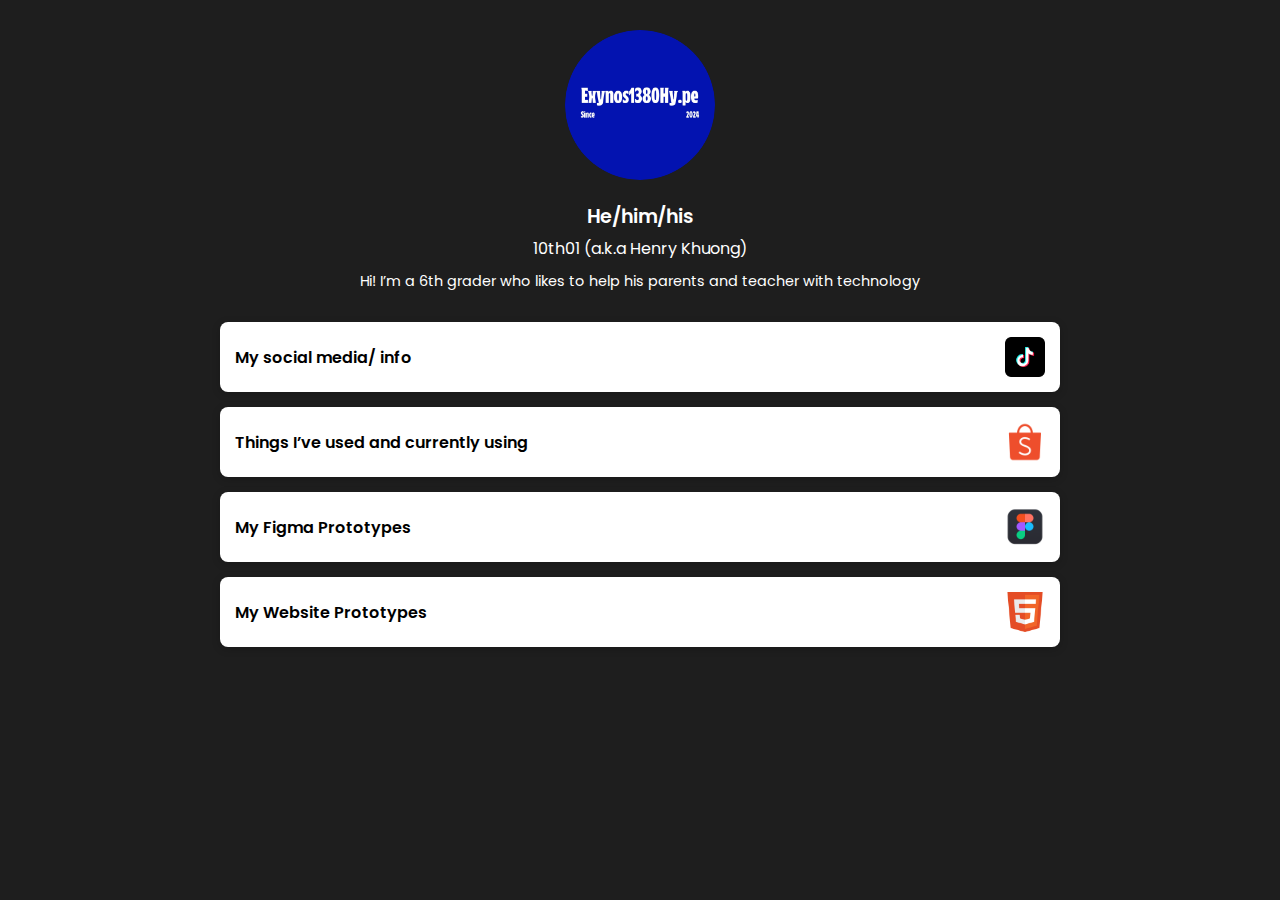
<file: index.html>
<!DOCTYPE html>
<html lang="en">
<head>
    <meta charset="UTF-8">
    <meta name="viewport" content="width=device-width, initial-scale=1.0">
    <title>10th01's About</title>
    <!-- Google Poppins Font -->
    <link href="https://fonts.googleapis.com/css2?family=Poppins:wght@400;600&display=swap" rel="stylesheet">
    <style>
        /* General Reset */
        * {
            margin: 0;
            padding: 0;
            box-sizing: border-box;
        }

        /* General styles */
        body {
            font-family: 'Poppins', sans-serif;
            background-color: #1E1E1E;
            color: #FFFFFF;
            margin: 0;
            padding: 0;
        }

        /* Container */
        .container {
            max-width: 900px;
            margin: 0 auto;
            text-align: center;
            padding: 30px;
        }

        /* Profile Section */
        .profile {
            margin-bottom: 30px;
        }

        .profile img {
            width: 150px;
            height: 150px;
            border-radius: 50%;
            margin-bottom: 15px;
        }

        .profile h1 {
            font-size: 1.2rem;
            font-weight: 600;
        }

        .profile h2 {
            font-size: 1rem;
            font-weight: 400;
            margin-top: 5px;
        }

        .profile p {
            font-size: 0.9rem;
            margin-top: 10px;
        }

        /* Information Cards */
        .card {
            display: flex;
            justify-content: space-between;
            align-items: center;
            background-color: #FFFFFF;
            color: #000000;
            border-radius: 8px;
            margin: 15px 0;
            padding: 15px;
            box-shadow: 0px 2px 8px rgba(0, 0, 0, 0.2);
            text-decoration: none;
            transition: transform 0.3s ease;
        }

        .card:hover {
            transform: scale(1.05);
        }

        .card h3 {
            font-size: 1rem;
            font-weight: 600;
        }

        .card img {
            width: 40px;
            height: 40px;
        }

        /* Box with Stroke */
        .logo-box {
            display: inline-block;
            margin: 20px 10px;
            border: 2px solid #000000;
            padding: 10px;
            color: #FFFFFF;
            font-size: 0.9rem;
            text-decoration: none;
            transition: background-color 0.3s ease;
        }

        .logo-box:hover {
            background-color: #333333;
        }
    </style>
</head>
<body>
    <!-- Main Container -->
    <div class="container">
        <!-- Profile Section -->
        <div class="profile">
            <!-- Profile Image -->
            <img src="./avatar_current.png" alt="Profile Image">
            <h1>He/him/his</h1>
            <h2>10th01 (a.k.a Henry Khuong)</h2>
            <p>Hi! I’m a 6th grader who likes to help his parents and teacher with technology</p>
        </div>

        <!-- Cards Section -->
        <a href="./social_media/social_media_main.html" target="_blank" class="card">
            <h3>My social media/ info</h3>
            <img src="./social_media/social_media_main.png" alt="Shopee Logo">
        </a>
        <a href="./shopee/shopee_link.html" target="_blank" class="card">
            <h3>Things I’ve used and currently using</h3>
            <img src="./shopee/shopee_logo.png" alt="Shopee Logo">
        </a>

        <a href="./figma/figma_proto.html" target="_blank" class="card">
            <h3>My Figma Prototypes</h3>
            <img src="./figma/figma_logo.png" alt="Figma Logo">
        </a>

        <a href="./websites/websites_proto.html" target="_blank" class="card">
            <h3>My Website Prototypes</h3>
            <img src="./websites/html5_logo.png" alt="WordPress Logo">
        </a>

    </div>
</body>
</html>
</file>
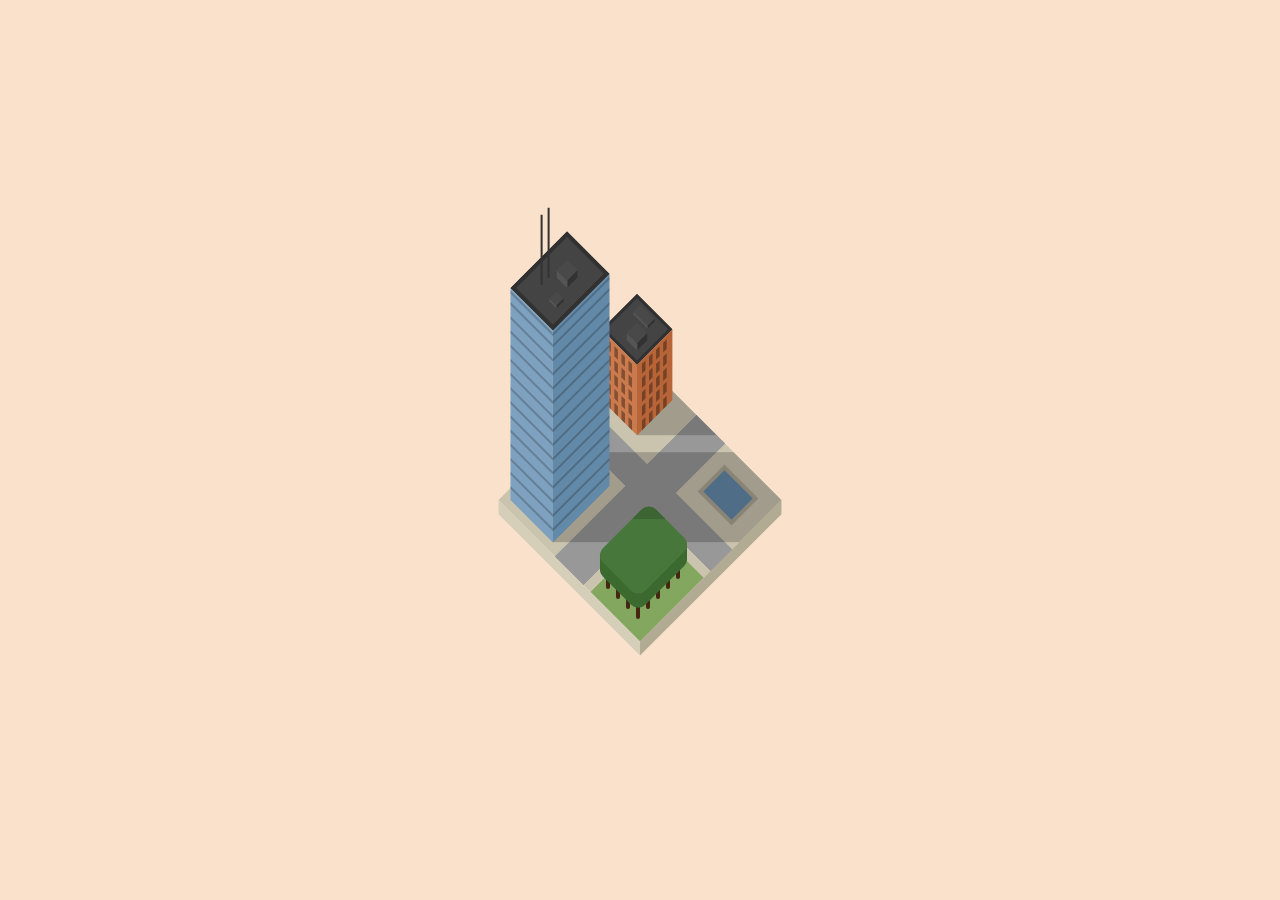
<file: CSSDamp/index.html>
<html><head><link rel="stylesheet" type="text/css" href="mystyle.css"></head><body>  <div class='highscraper'>    <div class='wall-one'>      <div></div>    </div>    <div class='wall-two'>      <div></div>    </div>    <div class='roof'>      <div>        <div></div>        <div></div>      </div>      <div>        <div></div>        <div></div>      </div>      <div></div>    </div>  </div>  <div class='brickhouse'>    <div class='wall-one'>      <div></div>    </div>    <div class='wall-two'>      <div></div>    </div>    <div class='roof'>      <div>        <div></div>        <div></div>      </div>      <div>        <div></div>        <div></div>      </div>    </div>  </div>  <div class='leaves'>    <div></div>  </div>  <div class='wood'></div>  <div class='ground-cropped'>    <div class='shadow-brickhouse'></div>    <div class='shadow-highscraper'></div>    <div class='car-one red'></div>    <div class='car-one blue'></div>    <div class='car-two black'></div>  </div>  <div class='water'></div>  <div class='fontain'>    <div></div>  </div>  <div class='water-drops'>    <div></div>    <div></div>    <div></div>    <div></div>  </div>  <div class='road'></div>    <div class='road'></div>    <div class='road'></div>    <div class='road'></div>  <div class='ground'>    <div></div>    <div></div>    <div></div>    <div></div>  </div></body></html>
</file>
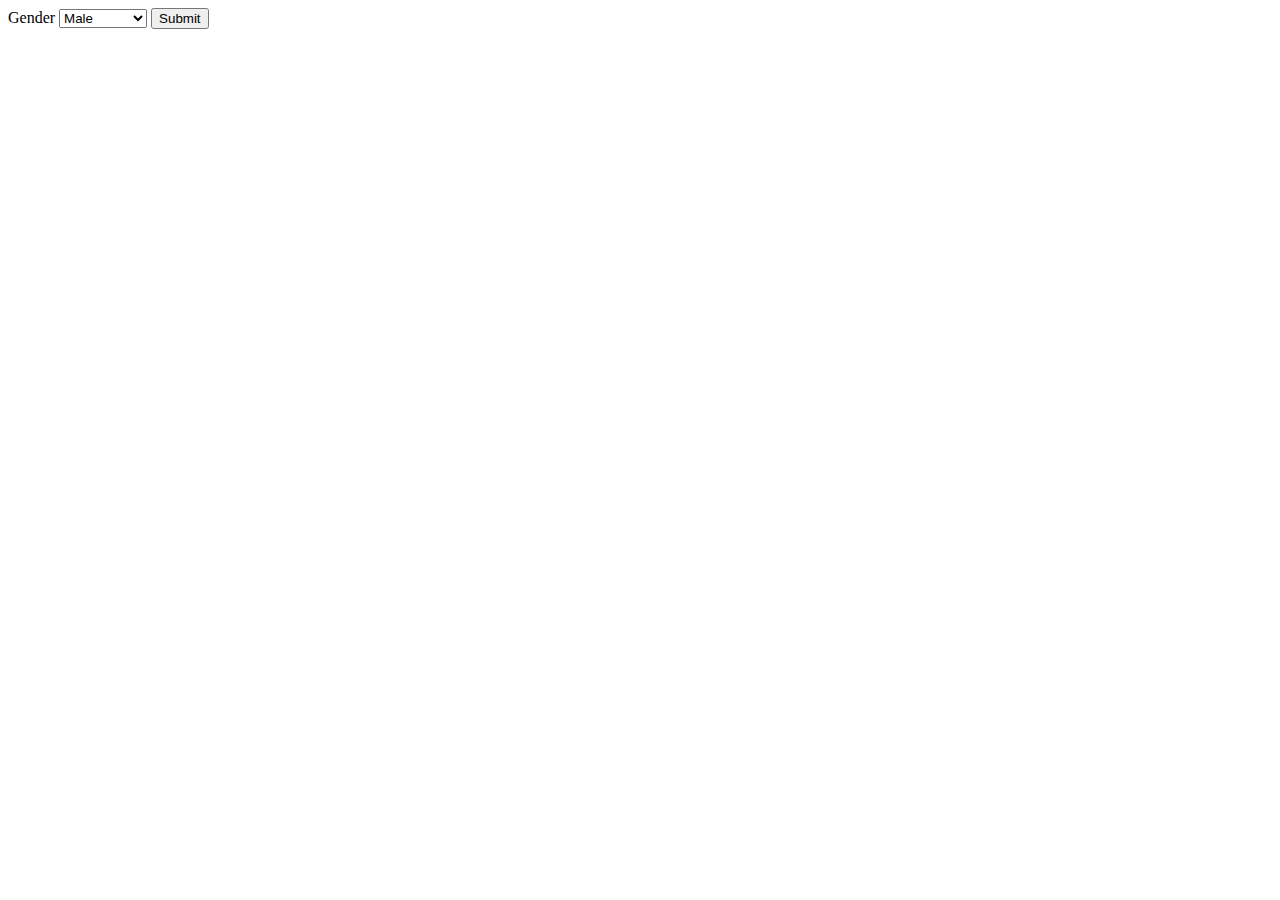
<file: Test.html>
<!DOCTYPE html>
<html lang="en">
    <head>
        <meta charset="UTF-8">
        <meta name="viewport" content="width=device-width, length=device-length"
    </head>
    <body>
        <div>
            <label for="">Gender</label>
        <select name="" id="">
            <option value="">Male</option>"
            <option value="">Female</option>"
            <option value="">Gay</option>"
            <option value="">Non-binary</option>"
            <option value="">Trans</option>"
            <option value="">Lesbian</option>"
            <option value="">Bisexual</option>"
        </select>
        <button>Submit</button>
        </div>
    </body>
</html>
</file>
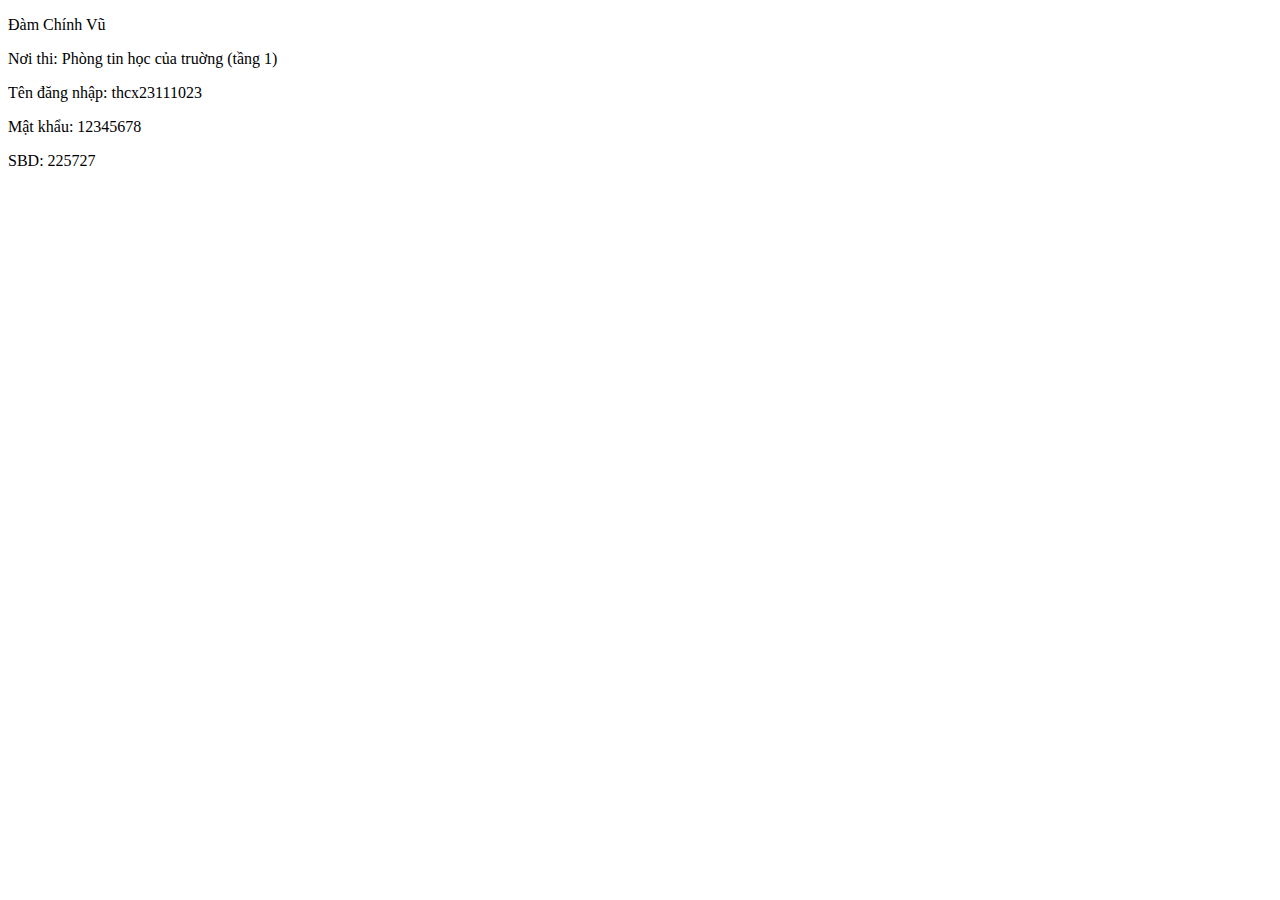
<file: Class Stuf/Dam Chinh Vu.html>
<!DOCTYPE html>
<html>
<head>
<title>Vũ 5A2</title>
</head>
<body>

<p>Đàm Chính Vũ</p>
<p>Nơi thi: Phòng tin học của truờng (tầng 1)</p>
<p>Tên đăng nhập: thcx23111023</p>
<p>Mật khẩu: 12345678</p>
<p>SBD: 225727</p>

</body>
</html>
</file>
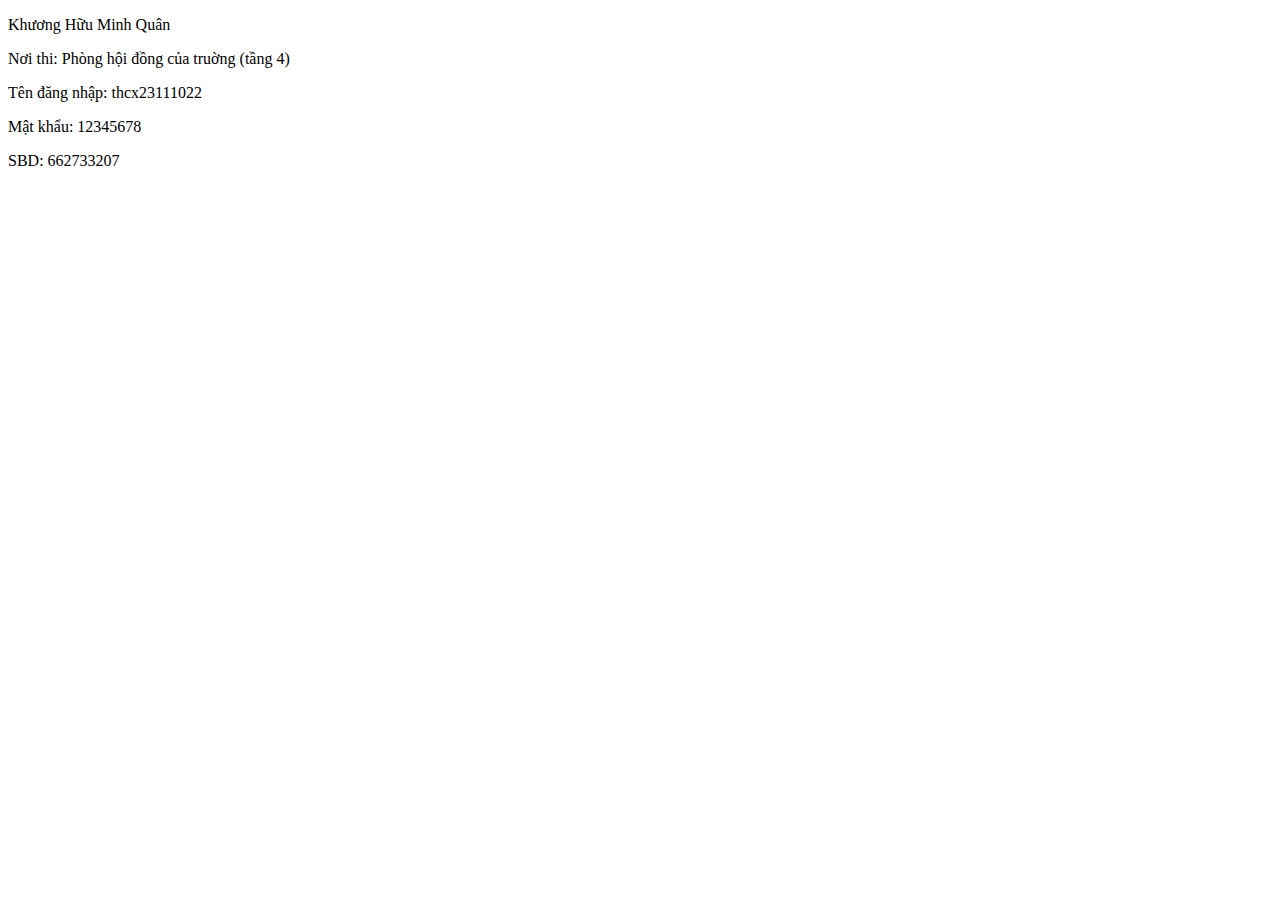
<file: Class Stuf/Khuong Huu Minh Quan.html>
<!DOCTYPE html>
<html>
<head>
<title>Quân 5A2</title>
</head>
<body>

<p>Khương Hữu Minh Quân</p>
<p>Nơi thi: Phòng hội đồng của truờng (tầng 4)</p>
<p>Tên đăng nhập: thcx23111022</p>
<p>Mật khẩu: 12345678</p>
<p>SBD: 662733207</p>

</body>
</html>
</file>
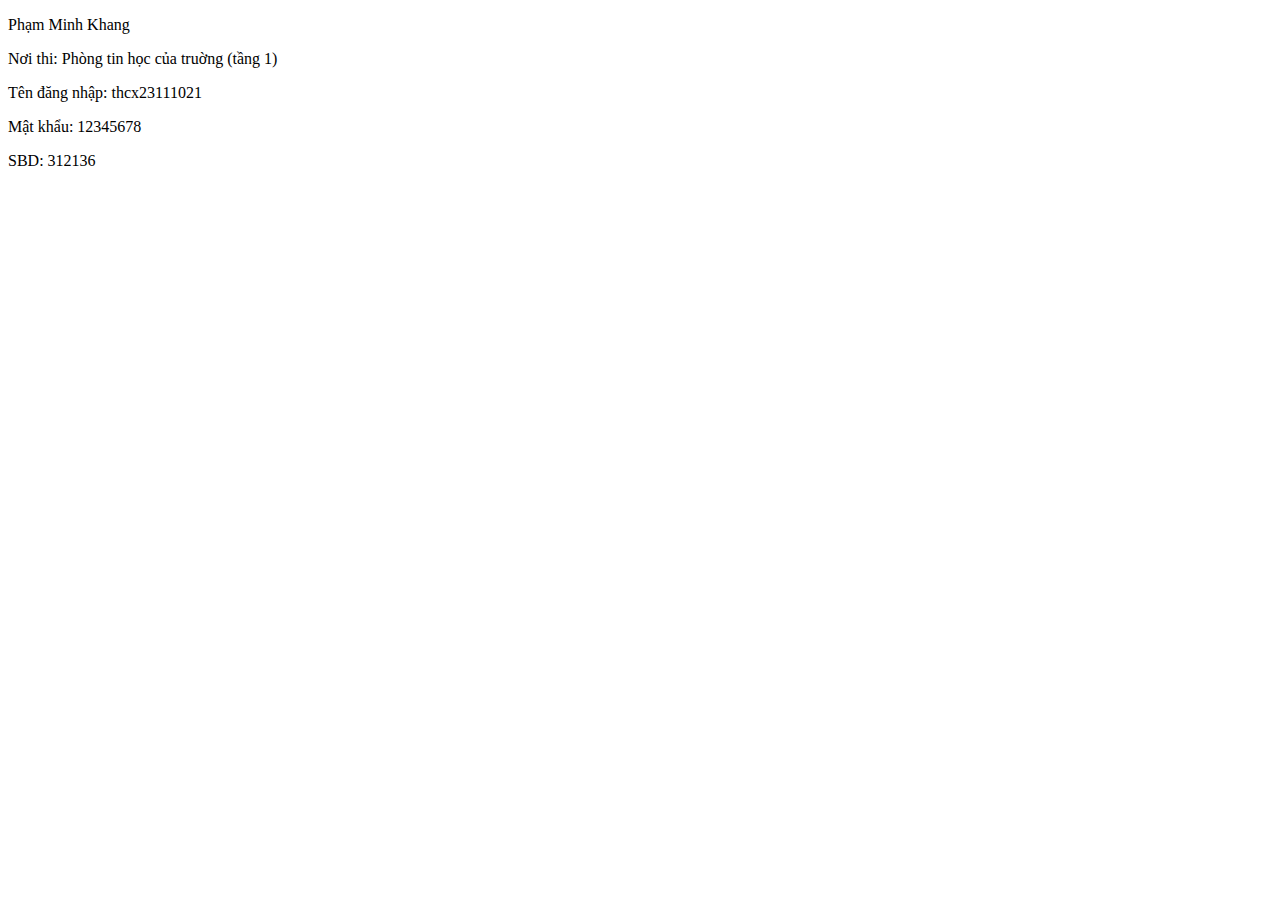
<file: Class Stuf/Pham Minh Khang.html>
<!DOCTYPE html>
<html>
<head>
<title>Khang 5A2</title>
</head>
<body>

<p>Phạm Minh Khang</p>
<p>Nơi thi: Phòng tin học của truờng (tầng 1)</p>
<p>Tên đăng nhập: thcx23111021</p>
<p>Mật khẩu: 12345678</p>
<p>SBD: 312136</p>

</body>
</html>
</file>
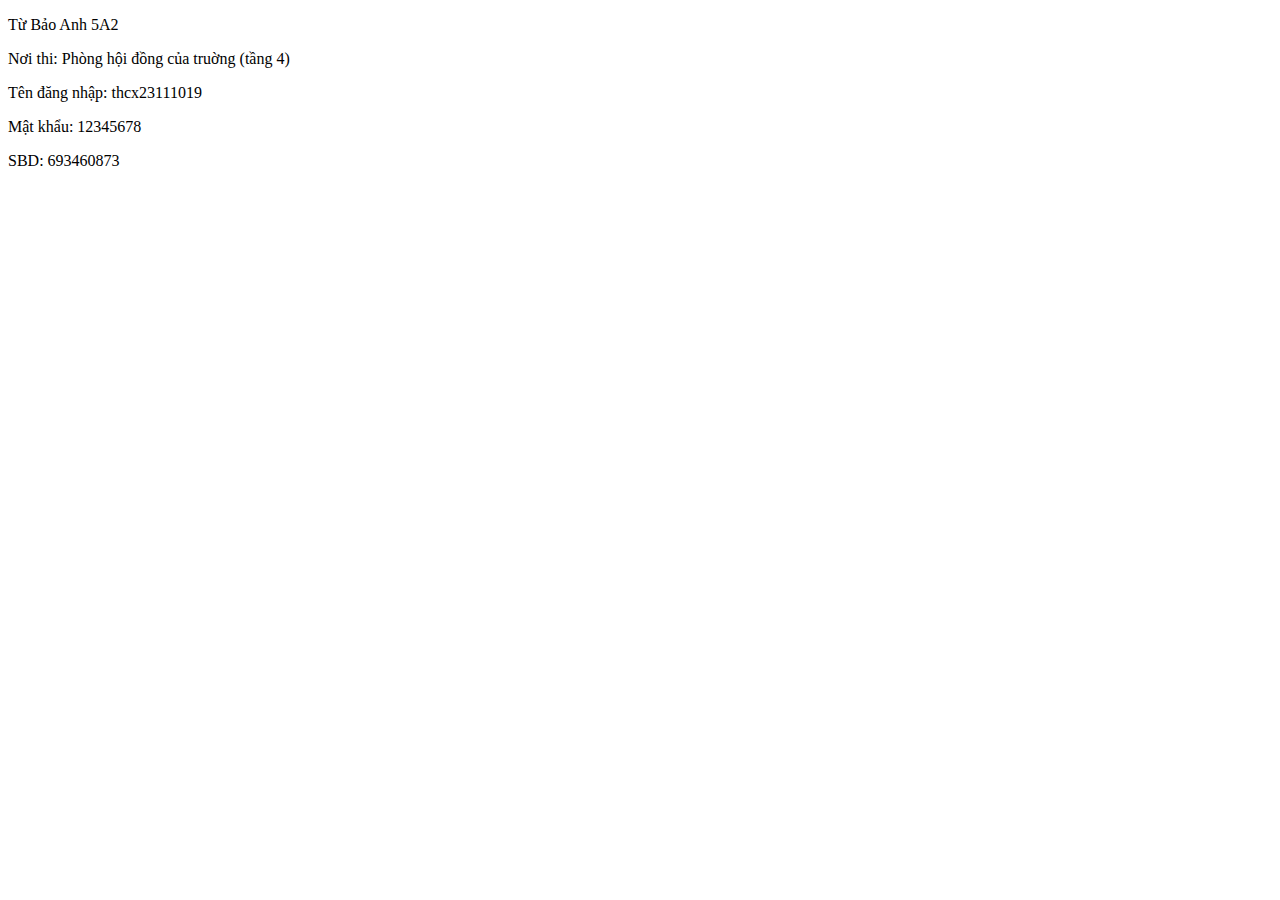
<file: Class Stuf/Tu Bao Anh.html>
<!DOCTYPE html>
<html>
<head>
<title>Bảo Anh 5A2</title>
</head>
<body>

<p>Từ Bảo Anh 5A2</p>
<p>Nơi thi: Phòng hội đồng của truờng (tầng 4)</p>
<p>Tên đăng nhập: thcx23111019</p>
<p>Mật khẩu: 12345678</p>
<p>SBD: 693460873</p>

</body>
</html>
</file>
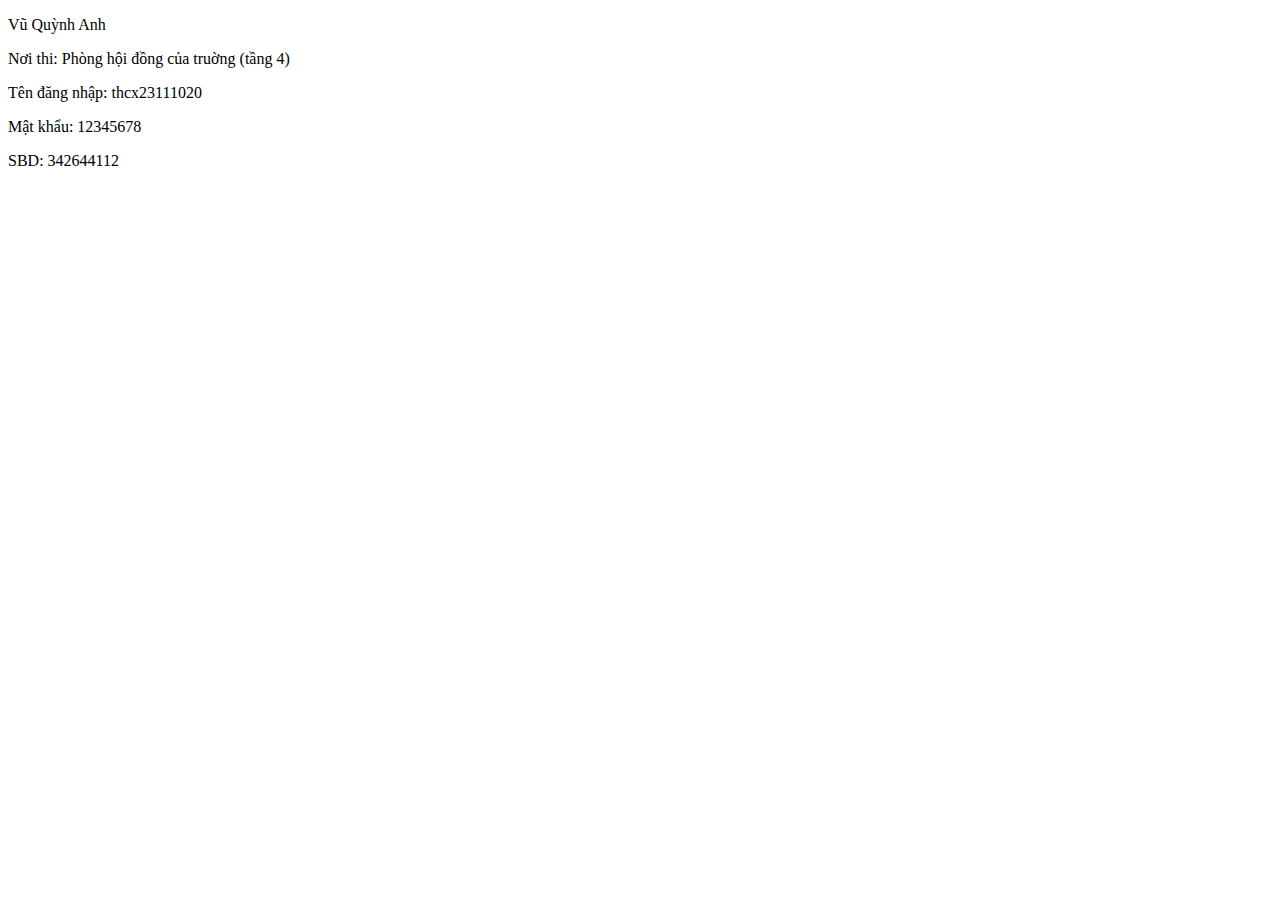
<file: Class Stuf/Vu Quynh Anh.html>
<!DOCTYPE html>
<html>
<head>
<title>Quỳnh Anh 5A2</title>
</head>
<body>

<p>Vũ Quỳnh Anh</p>
<p>Nơi thi: Phòng hội đồng của truờng (tầng 4)</p>
<p>Tên đăng nhập: thcx23111020</p>
<p>Mật khẩu: 12345678</p>
<p>SBD: 342644112</p>

</body>
</html>
</file>
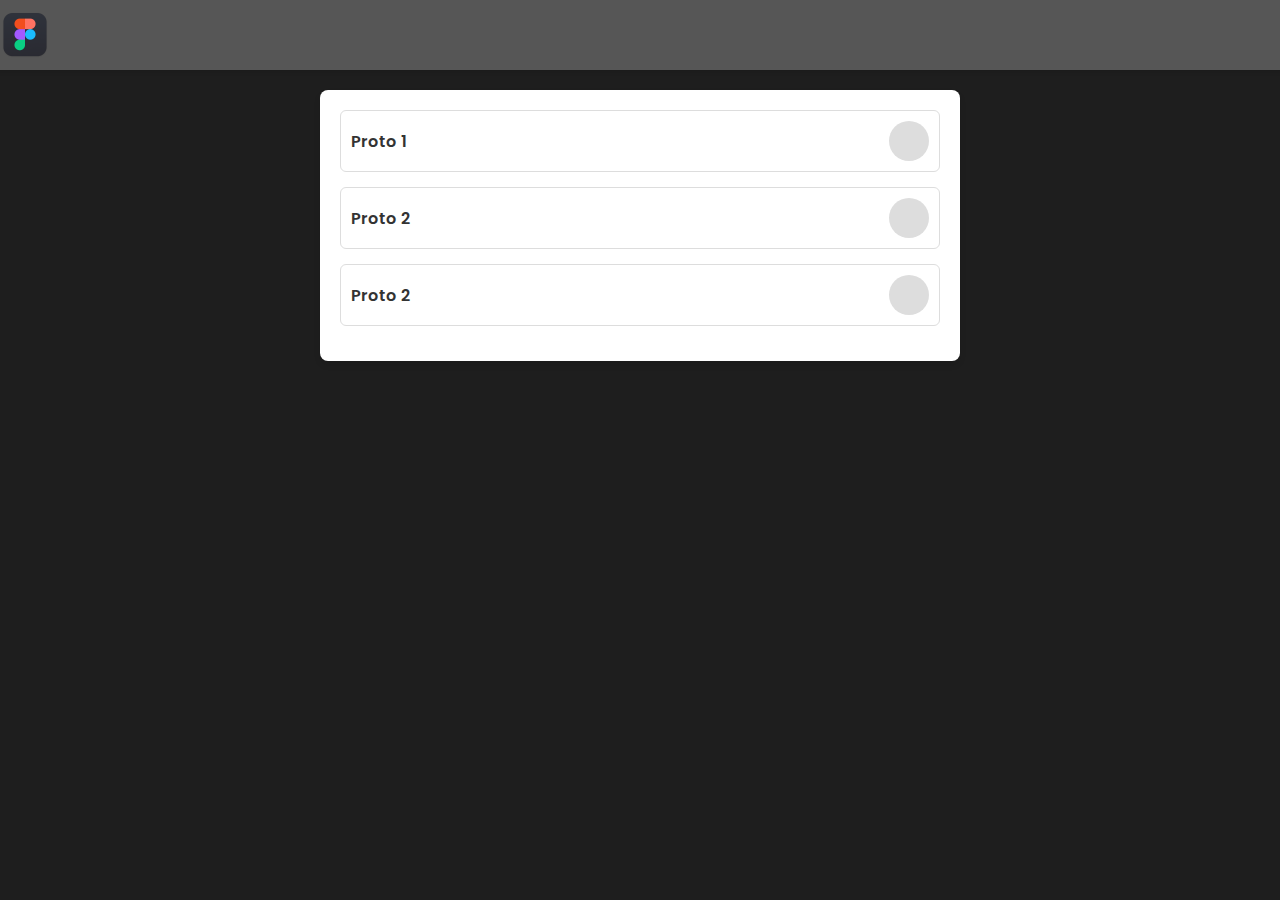
<file: figma/figma_proto.html>
<!DOCTYPE html>
<html lang="en">
<head>
  <meta charset="UTF-8">
  <meta name="viewport" content="width=device-width, initial-scale=1.0">
  <title>Figma Prototypes</title>
  <link href="https://fonts.googleapis.com/css2?family=Poppins:wght@400;600&display=swap" rel="stylesheet">
  <style>
    body {
      font-family: 'Poppins', sans-serif;
      margin: 0;
      padding: 0;
      display: flex;
      flex-direction: column;
      align-items: center;
      background-color: #1e1e1e;
    }

    .header {
      width: 100%;
      display: flex;
      align-items: center;
      padding: 10px 20px;
      background-color: #565656;
      box-shadow: 0 2px 4px rgba(0, 0, 0, 0.1);
    }

    .header img {
      width: 50px;
    }

    .container {
      margin-top: 20px;
      width: 90%;
      max-width: 600px;
      background-color: #fff;
      padding: 20px;
      border-radius: 8px;
      box-shadow: 0 4px 6px rgba(0, 0, 0, 0.1);
    }

    .prototype {
      display: flex;
      justify-content: space-between;
      align-items: center;
      margin-bottom: 15px;
      padding: 10px;
      border: 1px solid #ddd;
      border-radius: 6px;
      transition: transform 0.2s ease-in-out;
      text-decoration: none;
      color: #333;
    }

    .prototype:hover {
      transform: scale(1.05);
      background-color: #f0f0f0;
    }

    .prototype-title {
      font-size: 16px;
      font-weight: 600;
    }

    .prototype-img {
      width: 40px;
      height: 40px;
      border-radius: 50%;
      background-color: #ddd;
    }
  </style>
</head>
<body>
  <!-- Header -->
  <div class="header">
    <img src="./figma_logo.png" alt="Figma Logo">
  </div>

  <!-- Container -->
  <div class="container">
    <a href="https://example.com/proto1" class="prototype" target="_blank">
      <div class="prototype-title">Proto 1</div>
      <div class="prototype-img"></div>
    </a>
    <a href="https://google.com" class="prototype" target="_blank">
      <div class="prototype-title">Proto 2</div>
      <div class="prototype-img"></div>
    </a>
    <a href="https://google.com" class="prototype" target="_blank">
      <div class="prototype-title">Proto 2</div>
      <div class="prototype-img"></div>
    </a>
  </div>
</body>
</html>
</file>
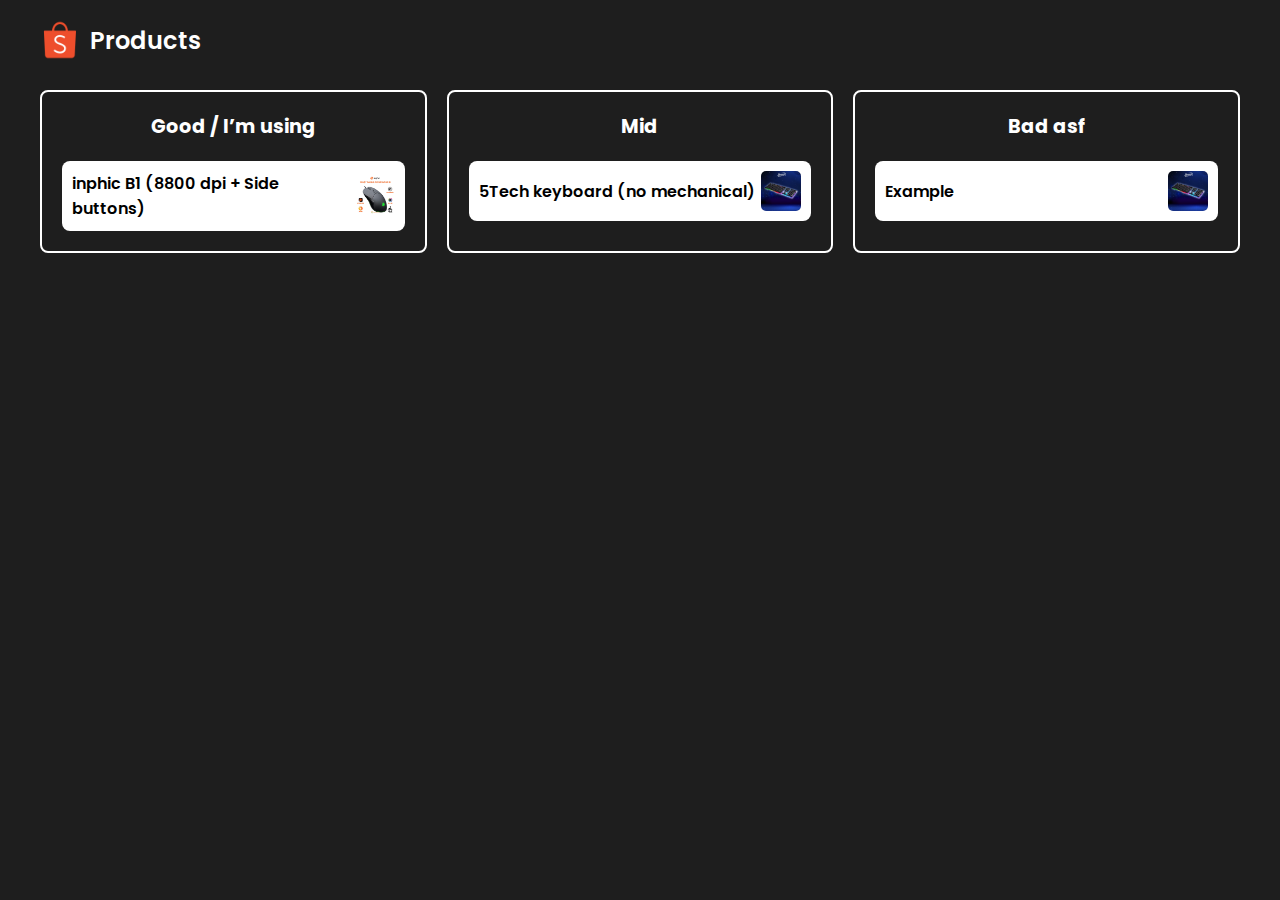
<file: shopee/shopee_link.html>
<!DOCTYPE html>
<html lang="en">
<head>
    <meta charset="UTF-8">
    <meta name="viewport" content="width=device-width, initial-scale=1.0">
    <title>Products</title>
    <!-- Google Poppins Font -->
    <link href="https://fonts.googleapis.com/css2?family=Poppins:wght@400;600&display=swap" rel="stylesheet">
    <style>
        /* General Reset */
        * {
            margin: 0;
            padding: 0;
            box-sizing: border-box;
        }

        /* General Styles */
        body {
            font-family: 'Poppins', sans-serif;
            background-color: #1E1E1E;
            color: #FFFFFF;
            margin: 0;
            padding: 20px;
        }

        /* Main Container */
        .container {
            max-width: 1200px;
            margin: 0 auto;
        }

        /* Header */
        .header {
            display: flex;
            align-items: center;
            gap: 10px;
            margin-bottom: 30px;
        }

        .header img {
            width: 40px;
            height: 40px;
        }

        .header h1 {
            font-size: 1.5rem;
            font-weight: 600;
        }

        /* Product Sections */
        .product-grid {
            display: grid;
            grid-template-columns: repeat(3, 1fr);
            gap: 20px;
        }

        .section {
            border: 2px solid #FFFFFF;
            padding: 20px;
            border-radius: 8px;
            display: flex;
            flex-direction: column;
            gap: 10px;
        }

        .section h2 {
            font-size: 1.2rem;
            text-align: center;
            margin-bottom: 10px;
        }

        .card {
            display: flex;
            justify-content: space-between;
            align-items: center;
            background-color: #FFFFFF;
            color: #000000;
            border-radius: 8px;
            padding: 10px;
            text-decoration: none;
            transition: transform 0.3s ease, box-shadow 0.3s ease;
        }

        .card:hover {
            transform: scale(1.05);
            box-shadow: 0px 4px 10px rgba(0, 0, 0, 0.3);
        }

        .card span {
            font-size: 1rem;
            font-weight: 600;
        }

        .card img {
            width: 40px;
            height: 40px;
            border-radius: 5px;
            background-color: #D3D3D3;
        }
    </style>
</head>
<body>
    <!-- Main Container -->
    <div class="container">
        <!-- Header -->
        <div class="header">
            <img src="./shopee_logo.png" alt="Shopee Logo">
            <h1>Products</h1>
        </div>

        <!-- Product Grid -->
        <div class="product-grid">
            <!-- Good Section -->
            <div class="section">
                <h2>Good / I’m using</h2>
                <a href="https://shopee.vn/Chu%E1%BB%99t-m%C3%A1y-t%C3%ADnh-ch%C6%A1i-game-Sidotech-Inphic-PB1-b%E1%BA%A3n-c%C3%B3-d%C3%A2y-DPI-3600-thi%E1%BA%BFt-k%E1%BA%BF-c%C3%B4ng-th%C3%A1i-h%E1%BB%8Dc-ph%C3%B9-h%E1%BB%A3p-c%E1%BA%A3-gaming-v%C3%A0-l%C3%A0m-vi%E1%BB%87c-i.268182642.9624203250?sp_atk=e58374fb-527b-456e-98f3-a800ad131621" target="_blank" class="card">
                    <span>inphic B1 (8800 dpi + Side buttons)</span>
                    <img src="./products/inphic_b1.jpg" alt="Placeholder">
                </a>
            </div>

            <!-- Mid Section -->
            <div class="section">
                <h2>Mid</h2>
                <a href="https://shopee.vn/B%C3%A0n-ph%C3%ADm-gi%E1%BA%A3-c%C6%A1-5TECH-k%C3%A8m-chu%E1%BB%99t-c%C3%B3-%C4%91i%E1%BB%81u-ch%E1%BB%89nh-%C4%91%E1%BB%99-nh%E1%BA%A1y-DPI-ch%E1%BA%BF-%C4%91%E1%BB%99-LED-7-m%C3%A0u-d%C3%A0nh-cho-m%C3%A1y-t%C3%ADnh-i.93922606.1546899006?sp_atk=0e66c28e-3da0-420e-a849-1be4cc86a085&xptdk=0e66c28e-3da0-420e-a849-1be4cc86a085" target="_blank" class="card">
                    <span>5Tech keyboard (no mechanical)</span>
                    <img src="./products/5tech_keyboard.png" alt="Placeholder">
                </a>
            </div>

            <!-- Bad Section -->
            <div class="section">
                <h2>Bad asf</h2>
                <a href="https://example.com" target="_blank" class="card">
                    <span>Example</span>
                    <img src="./products/5tech_keyboard.png" alt="Placeholder">
                </a>
            </div>
        </div>
    </div>
</body>
</html>
</file>
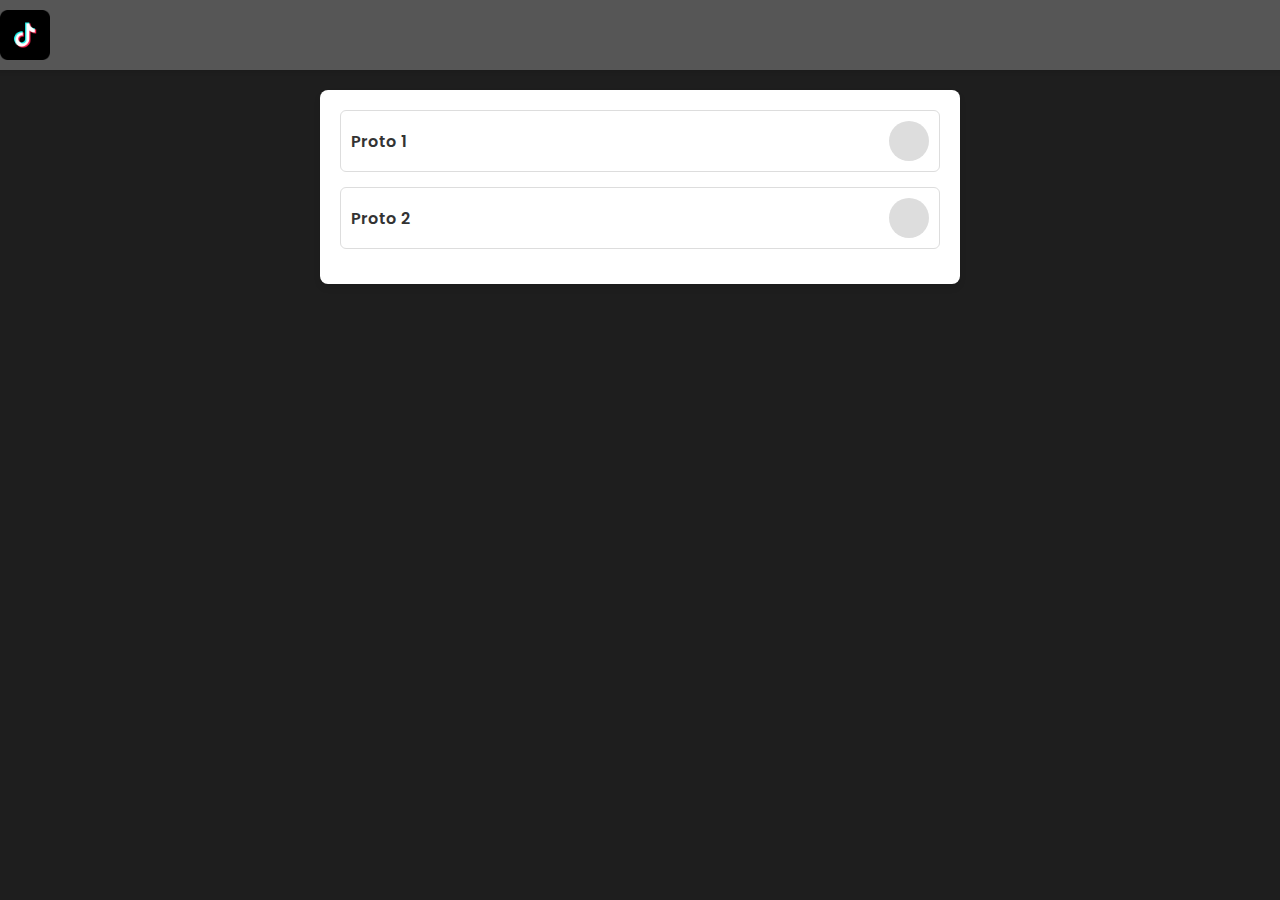
<file: social_media/social_media_main.html>
<!DOCTYPE html>
<html lang="en">
<head>
  <meta charset="UTF-8">
  <meta name="viewport" content="width=device-width, initial-scale=1.0">
  <title>Social media/ info</title>
  <link href="https://fonts.googleapis.com/css2?family=Poppins:wght@400;600&display=swap" rel="stylesheet">
  <style>
    body {
      font-family: 'Poppins', sans-serif;
      margin: 0;
      padding: 0;
      display: flex;
      flex-direction: column;
      align-items: center;
      background-color: #1E1E1E;
    }

    .header {
      width: 100%;
      display: flex;
      align-items: center;
      padding: 10px 20px;
      background-color: #565656;
      box-shadow: 0 2px 4px rgba(0, 0, 0, 0.1);
    }

    .header img {
      width: 50px;
    }

    .container {
      margin-top: 20px;
      width: 90%;
      max-width: 600px;
      background-color: #fff;
      padding: 20px;
      border-radius: 8px;
      box-shadow: 0 4px 6px rgba(0, 0, 0, 0.1);
    }

    .prototype {
      display: flex;
      justify-content: space-between;
      align-items: center;
      margin-bottom: 15px;
      padding: 10px;
      border: 1px solid #ddd;
      border-radius: 6px;
      transition: transform 0.2s ease-in-out;
      text-decoration: none;
      color: #333;
    }

    .prototype:hover {
      transform: scale(1.05);
      background-color: #f0f0f0;
    }

    .prototype-title {
      font-size: 16px;
      font-weight: 600;
    }

    .prototype-img {
      width: 40px;
      height: 40px;
      border-radius: 50%;
      background-color: #ddd;
    }
  </style>
</head>
<body>
  <!-- Header -->
  <div class="header">
    <img src="./social_media_main.png" alt="Social media logo">
  </div>

  <!-- Container -->
  <div class="container">
    <a href="https://example.com/proto1" class="prototype" target="_blank">
      <div class="prototype-title">Proto 1</div>
      <div class="prototype-img"></div>
    </a>
    <a href="https://google.com" class="prototype" target="_blank">
      <div class="prototype-title">Proto 2</div>
      <div class="prototype-img"></div>
    </a>
  </div>
</body>
</html>
</file>
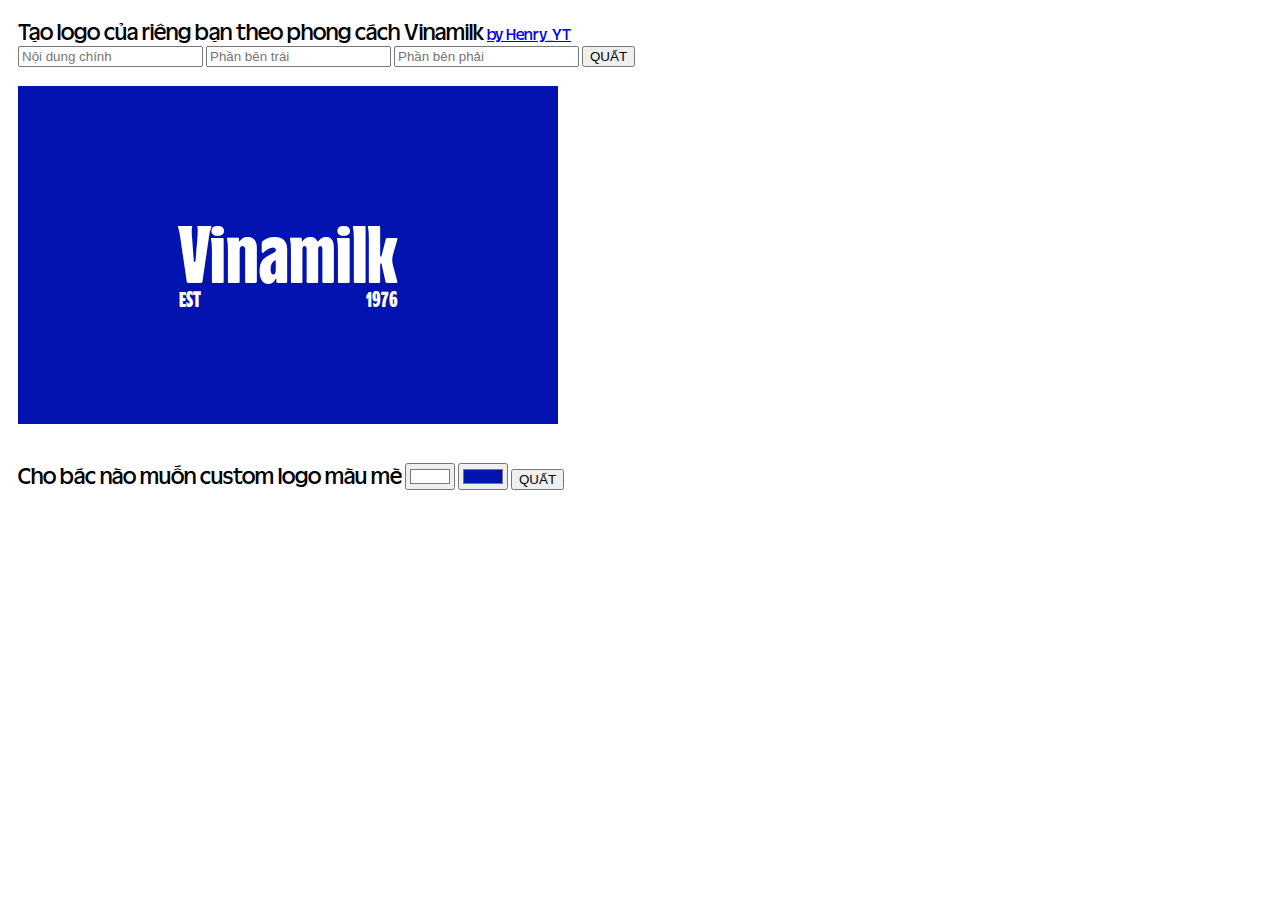
<file: vnm/vnm.html>
<!DOCTYPE html>
<html lang="en">

<head>
    <meta charset="UTF-8">
    <meta name="viewport" content="width=device-width, initial-scale=1.0">
    <script src="https://code.jquery.com/jquery-3.7.0.min.js"
        integrity="sha256-2Pmvv0kuTBOenSvLm6bvfBSSHrUJ+3A7x6P5Ebd07/g=" crossorigin="anonymous"></script>
    <title>Create logo</title>
    <style>
        @font-face {
            font-family: "vinamilk";
            src: url(./VNMSansStd.otf)
        }

        @font-face {
            font-family: "vinamilk-reg";
            src: url(./VNMSansDisplayRegular.otf)
        }

        @font-face {
            font-family: "vinamilk-bold";
            src: url(./VNMSansDisplayBold.otf)
        }

        body {
            padding: 10px;
            font-family: "vinamilk";
        }

        #logo {
            font-family: "vinamilk-bold";
            width: 300px;
            background-color: #0313B0;
            color: white;
            text-align: center;
            padding: 120px;
        }

        #main {
            font-size: 82px;
        }

        #part {
            font-size: 22px;
            position: relative;
        }

        #left {
            position: absolute;
            top: -18px;
            left: 40.5px;
        }

        #right {
            position: absolute;
            top: -18px;
            right: 40.5px;
        }

        #head {
            font-size: 23px;
        }
    </style>
</head>

<body>
    <span id="head">Tạo logo của riêng bạn theo phong cách Vinamilk</span>
    <a href="http://facebook.com/MinhQuan.TikTok1">by Henry_YT</a>
    <br>
    <input type="text" id="mainI" placeholder="Nội dung chính" />
    <input type="text" id="leftI" placeholder="Phần bên trái" />
    <input type="text" id="rightI" placeholder="Phần bên phải" />
    <input type="button" onclick="exec()" value="QUẤT" />
    <br>
    <br>
    <div id="logo">
        <label id="main">Vinamilk</label>
        <br>
        <div id="part">
            <label id="left">EST</label>
            <label id="right">1976</label>
        </div>
    </div>

    <br>
    <br>
    <span id="head">Cho bác nào muốn custom logo màu mè</span>
    <input type="color" name="font" id="font" value="#ffffff">
    <input type="color" name="bg" id="bg"  value="#0313B0">
    <input type="button" onclick="execColor()" value="QUẤT" />
    
    

    <!-- <img src="logoreal.png" width="300px"> -->

    <script>
        function exec() {
            console.log ("Code tui làm chơi chơi đừng có copy lung tung nhaaa :3")
            if ($("#mainI").val() == "") {
                alert("Điền nội dung chính vô dùm! (eg. Vinamilk)");
                return;
            }

            if ($("#leftI").val() == "") {
                alert("Điền phần bên trái! (eg. EST)");
                return;
            }

            if ($("#rightI").val() == "") {
                alert("Phần bên phải còn trống kìa! (eg. 1976)");
                return;
            }

            $("#main").html($("#mainI").val());
            $("#left").html($("#leftI").val());
            $("#right").html($("#rightI").val());

            let mw = $("#main").width();
            
            let losize = mw + 60;
            let dis = (losize - mw) / 2;
            $("#logo").css("width", losize);
            $("#left").css("left", dis);
            $("#right").css("right", dis);

            if (mw > 300) {
                alert("Gõ phần chính hơi dài rồi bạn eiii...!!!");
                return;
            }
        }


        function execColor() {
            $("#logo").css("background-color", $("#bg").val());
            $("#logo").css("color", $("#font").val());
        }

    </script>
</body>

</html>
</file>
<file: CSSDamp/mystyle.css>
body{  position: fixed;  background-color: #fae1cb;  top: 50%;  left: 50%;  margin-left: -100px;  margin-top: -50px;}.ground{  position: absolute;  display: block;  background-color: #cac4ae;  width: 200px;  height: 200px;  transform: rotateZ(45deg);  z-index:-999;}.ground div:first-child{  position: absolute;  display: block;  background-color: #83a75f;  width: 70px;  height: 90px;  bottom: 0px;  right: 0px;  z-index:-998;}.ground div:nth-child(2){  position: absolute;  display: block;  background-color: transparent;  width: 60px;  height: 50px;  top: 0px;  right: 0px;  z-index:-998;}.ground div:nth-child(3){  position: absolute;  display: block;  background-color: #b2ab93;  width: 10px;  height: 200px;  top: 5px;  right: -10px;  z-index:-998;  transform: skewY(45deg);}.ground div:nth-child(4){  position: absolute;  display: block;  background-color: #d5cfba;  width: 200px;  height: 10px;  top: 200px;  right: -5px;  z-index:-998;  transform: skewX(45deg);}.road{  position: absolute;  display: block;  background-color: #989899;  width: 40px;  height: 200px;  transform: rotateZ(45deg);  top: 0px;  left: 80px;  z-index:-998;}.road:after{  position: absolute;  display: block;  content:'';  background-color: #989899;  width: 30px;  height: 200px;  transform: rotateZ(90deg);  top: -15px;  left: 5px;  z-index:-998;}/***************************************************************//*********************** highscraper ***************************//***************************************************************/.highscraper{  position: absolute;  display: block;  background-color: transparent;  width: 60px;  height: 80px;  transform: rotateZ(45deg);  top: 53px;  left: -10px;  z-index: 999;}.highscraper .wall-one{  position: absolute;  display: block;  background-color: #7da1bf;  width: 60px;  height: 150px;  transform: skewX(45deg);  top: -70px;  left: -75px;}.highscraper .wall-one div{  position: absolute;  display: block;  background-color: black;  opacity: 0.2;  width: 60px;  height: 2px;  top: 10px;  left: 0px;    box-shadow: 0 -8px 0 0 black,              0 10px 0 0 black,              0 20px 0 0 black,              0 30px 0 0 black,              0 40px 0 0 black,              0 50px 0 0 black,              0 60px 0 0 black,              0 70px 0 0 black,              0 80px 0 0 black,              0 90px 0 0 black,              0 100px 0 0 black,              0 110px 0 0 black,              0 120px 0 0 black,              0 130px 0 0 black;}.highscraper .wall-two{  position: absolute;  display: block;  background-color: #6389a8;  width: 150px;  height: 80px;  transform: skewY(45deg);  top: -75px;  left: -90px;}.highscraper .wall-two div{  position: absolute;  display: block;  background-color: black;  opacity: 0.2;  width: 2px;  height: 80px;  top: 0px;  left: 10px;    box-shadow: -8px 0 0 0 black,              10px 0 0 0 black,              20px 0 0 0 black,              30px 0 0 0 black,              40px 0 0 0 black,              50px 0 0 0 black,              60px 0 0 0 black,              70px 0 0 0 black,              80px 0 0 0 black,              90px 0 0 0 black,              100px 0 0 0 black,              110px 0 0 0 black,              120px 0 0 0 black,              130px 0 0 0 black;}.highscraper .roof{  position: absolute;  display: block;  background-color: #444;  width: 60px;  height: 80px;  top: -150px;  left: -150px;    box-shadow: inset 0 0 0 4px #313131;}/*---------------- one -----------------------------*/.highscraper .roof>div:nth-child(1){  position: absolute;  display: block;  background-color: #494949;  width: 10px;  height: 10px;  top: 50px;  left: 35px;}.highscraper .roof>div:nth-child(1) div:nth-child(1){  position: absolute;  display: block;  background-color: #323232;  width: 2px;  height: 10px;  top: 1px;  left: 10px;  transform: skewY(45deg);}.highscraper .roof>div:nth-child(1) div:nth-child(2){  position: absolute;  display: block;  background-color: #555;  width: 10px;  height: 2px;  top: 10px;  left: 1px;  transform: skewX(45deg);}/*------------------- two --------------------------*/.highscraper .roof>div:nth-child(2){  position: absolute;  display: block;  background-color: #494949;  width: 15px;  height: 15px;  top: 20px;  left: 20px;}.highscraper .roof>div:nth-child(2) div:nth-child(1){  position: absolute;  display: block;  background-color: #323232;  width: 5px;  height: 15px;  top: 3px;  left: 15px;  transform: skewY(45deg);}.highscraper .roof>div:nth-child(2) div:nth-child(2){  position: absolute;  display: block;  background-color: #555;  width: 15px;  height: 5px;  top: 15px;  left: 3px;  transform: skewX(45deg);}/*------------------- three tall and thin --------------------------*/.highscraper .roof>div:nth-child(3){  position: absolute;  display: block;  background-color: #333;  width: 70px;  height: 2px;  top: 30px;  left: -40px;  transform: rotateZ(45deg);  box-shadow: -7px -7px 0 0 #333;}/***************************************************************//*********************** warehouse *****************************//***************************************************************/.brickhouse{  position: absolute;  display: block;  background-color: transparent;  width: 50px;  height: 50px;  transform: rotateZ(45deg);  top: -25px;  left: 72px;}.brickhouse .wall-one{  position: absolute;  display: block;  background-color: #cb7a4d;  width: 50px;  height: 50px;  transform: skewX(45deg);  top: 0px;  left: -25px;}.brickhouse .wall-one div{  position: absolute;  display: block;  background-color: black;  opacity: 0.35;  width: 5px;  height: 7px;  top: 3px;  left: 8px;    box-shadow: 0 10px 0 0 black,              0 20px 0 0 black,              0 30px 0 0 black,              0 40px 0 0 black,              10px 0px 0 0 black,              10px 10px 0 0 black,              10px 20px 0 0 black,              10px 30px 0 0 black,              10px 40px 0 0 black,              20px 0px 0 0 black,              20px 10px 0 0 black,              20px 20px 0 0 black,              20px 30px 0 0 black,              20px 40px 0 0 black,              30px 0px 0 0 black,              30px 10px 0 0 black,              30px 20px 0 0 black,              30px 30px 0 0 black,              30px 40px 0 0 black;}.brickhouse .wall-two{  position: absolute;  display: block;  background-color: #b76538;  width: 50px;  height: 50px;  transform: skewY(45deg);  top: -25px;  left: 0px;}.brickhouse .wall-two div{  position: absolute;  display: block;  background-color: black;  opacity: 0.35;  width: 7px;  height: 5px;  top: 8px;  left: 3px;    box-shadow: 10px 0 0 0 black,              20px 0 0 0 black,              30px 0 0 0 black,              40px 0 0 0 black,              0px 10px 0 0 black,              10px 10px 0 0 black,              20px 10px 0 0 black,              30px 10px 0 0 black,              40px 10px 0 0 black,              0px 20px 0 0 black,              10px 20px 0 0 black,              20px 20px 0 0 black,              30px 20px 0 0 black,              40px 20px 0 0 black,              0px 30px 0 0 black,              10px 30px 0 0 black,              20px 30px 0 0 black,              30px 30px 0 0 black,              40px 30px 0 0 black;}.brickhouse .roof{  position: absolute;  display: block;  background-color: #444;  width: 50px;  height: 50px;  top: -50px;  left: -50px;    box-shadow: inset 0 0 0 3px #313131;}/*---------------- one -----------------------------*/.brickhouse .roof>div:nth-child(1){  position: absolute;  display: block;  background-color: #494949;  width: 20px;  height: 10px;  top: 5px;  left: 10px;}.brickhouse .roof>div:nth-child(1) div:nth-child(1){  position: absolute;  display: block;  background-color: #323232;  width: 2px;  height: 10px;  top: 1px;  left: 20px;  transform: skewY(45deg);}.brickhouse .roof>div:nth-child(1) div:nth-child(2){  position: absolute;  display: block;  background-color: #555;  width: 20px;  height: 2px;  top: 10px;  left: 1px;  transform: skewX(45deg);}/*------------------- two --------------------------*/.brickhouse .roof>div:nth-child(2){  position: absolute;  display: block;  background-color: #494949;  width: 15px;  height: 15px;  top: 20px;  left: 20px;}.brickhouse .roof>div:nth-child(2) div:nth-child(1){  position: absolute;  display: block;  background-color: #323232;  width: 5px;  height: 15px;  top: 3px;  left: 15px;  transform: skewY(45deg);}.brickhouse .roof>div:nth-child(2) div:nth-child(2){  position: absolute;  display: block;  background-color: #555;  width: 15px;  height: 5px;  top: 15px;  left: 3px;  transform: skewX(45deg);}/************************************************************//************************************************************//************************************************************/.ground-cropped{  position: absolute;  display: block;  background-color: transparent;  width: 200px;  height: 200px;  transform: rotateZ(45deg);  z-index:-997;  overflow: hidden;}.shadow-brickhouse{  position: absolute;  display: block;  background-color: rgba(0, 0, 0, 0.2);  width: 200px;  height: 50px;  z-index:-997;  transform: rotateZ(-45deg);  top: -57px;  left: 5px;}.shadow-highscraper{  position: absolute;  display: block;  background-color: rgba(0, 0, 0, 0.2);  width: 250px;  height: 90px;  z-index:-997;  transform: rotateZ(-45deg);  top: 26px;  left: 0px;}.leaves{  position: absolute;  display: block;  background-color: #48773c;  width: 75px;  height: 60px;  border-radius: 10px;  z-index: 999;  transform: rotateZ(-45deg);  top: 120px;  left: 66px;  overflow: hidden;    box-shadow: -1px 1px 0 0 #3c6a30,              -2px 2px 0 0 #3c6a30,              -3px 3px 0 0 #3c6a30,              -4px 4px 0 0 #3c6a30,              -5px 5px 0 0 #3c6a30,              -6px 6px 0 0 #3c6a30,              -7px 7px 0 0 #3c6a30,              -8px 8px 0 0 #3c6a30,              -9px 9px 0 0 #3c6a30,              -10px 10px 0 0 #3c6a30;}.leaves div{  position: absolute;  display: block;  background-color: rgba(0, 0, 0, 0.15);  width: 100px;  height: 100px;  z-index:-997;  transform: rotateZ(-45deg);  top: -72px;  left: 50px;}.wood{  position: absolute;  display: block;  background-color: #462512;  content:'';  width: 4px;  height: 25px;  z-index: 998;  border-radius: 2px;  top: 174px;  left: 76px;    box-shadow: -10px -10px 0 0 #462512,              10px 10px 0 0 #462512,              20px 20px 0 0 #462512,              30px 10px 0 0 #462512,              40px 0px 0 0 #462512,              50px -10px 0 0 #462512,              60px -20px 0 0 #462512;}.water{  position: absolute;  display: block;  background-color: #6389a8;  width: 30px;  height: 40px;  z-index:-998;  transform: rotateZ(-45deg);  top: 75px;  left: 173px;  box-shadow: 0 0 0 4px rgba(0,0,0,0.15);}.water-drops div:nth-child(1){  position: absolute;  display: block;  background-color: #92b5d2;  width: 4px;  height: 0px;  border-radius: 4px;  bottom: -90px;  left: 180px;  z-index: 999;  opacity: 0.4;  animation: water-drops 2s ease infinite;  animation-delay: .25s;}.water-drops div:nth-child(2){  position: absolute;  display: block;  background-color: #92b5d2;  width: 4px;  height: 0px;  border-radius: 4px;  bottom: -95px;  left: 185px;  z-index: 999;  opacity: 0.4;  animation: water-drops 2s ease infinite;  animation-delay: .5s;}.water-drops div:nth-child(3){  position: absolute;  display: block;  background-color: #92b5d2;  width: 4px;  height: 0px;  border-radius: 4px;  bottom: -100px;  left: 190px;  z-index: 999;  opacity: 0.4;  animation: water-drops 2s ease infinite;  animation-delay: .75s;}.water-drops div:nth-child(4){  position: absolute;  display: block;  background-color: #92b5d2;  width: 4px;  height: 0px;  border-radius: 4px;  bottom: -105px;  left: 195px;  z-index: 999;  opacity: 0.4;  animation: water-drops 2s ease infinite;  animation-delay: 1s;}@keyframes water-drops {  0% {    height: 0px;    border-radius: 3px;  }  50% {     height: 15px;  }  100% {    height: 0px;  }}.car-one{  position: absolute;  display: block;  width: 50px;  height: 7px;  top: 86px;  left: 200px;  box-shadow: 2px 2px 0 0 #333;  z-index: -998;}.car-one.red{  background-color: #c52735;  animation: red-car 9s linear infinite;}@keyframes red-car {  0% {    top: 73px;    left: 420px;  }  100% {    top: 73px;    left: -180px;  }}.car-one.blue{  background-color: #2d6398;  animation: blue-car 9s linear infinite;}@keyframes blue-car {  0% {    top: 86px;    left: -180px;  }  100% {    top: 86px;    left: 420px;  }}.car-two{  position: absolute;  display: block;  width: 7px;  height: 15px;  top: -100px;  left: 85px;  box-shadow: 2px 2px 0 0 #333;  z-index: -998;}.car-two.black{  background-color: #7d7d7d;  animation: black-car 9s ease infinite;}@keyframes black-car {  0% {    top: -50px;    left: 85px;  }  35% {    top: 37px;    left: 85px;  }  62% {    top: 37px;    left: 85px;  }  65% {    top: 34px;    left: 85px;  }  100% {    top: 280px;    left: 85px;  }}
</file>
